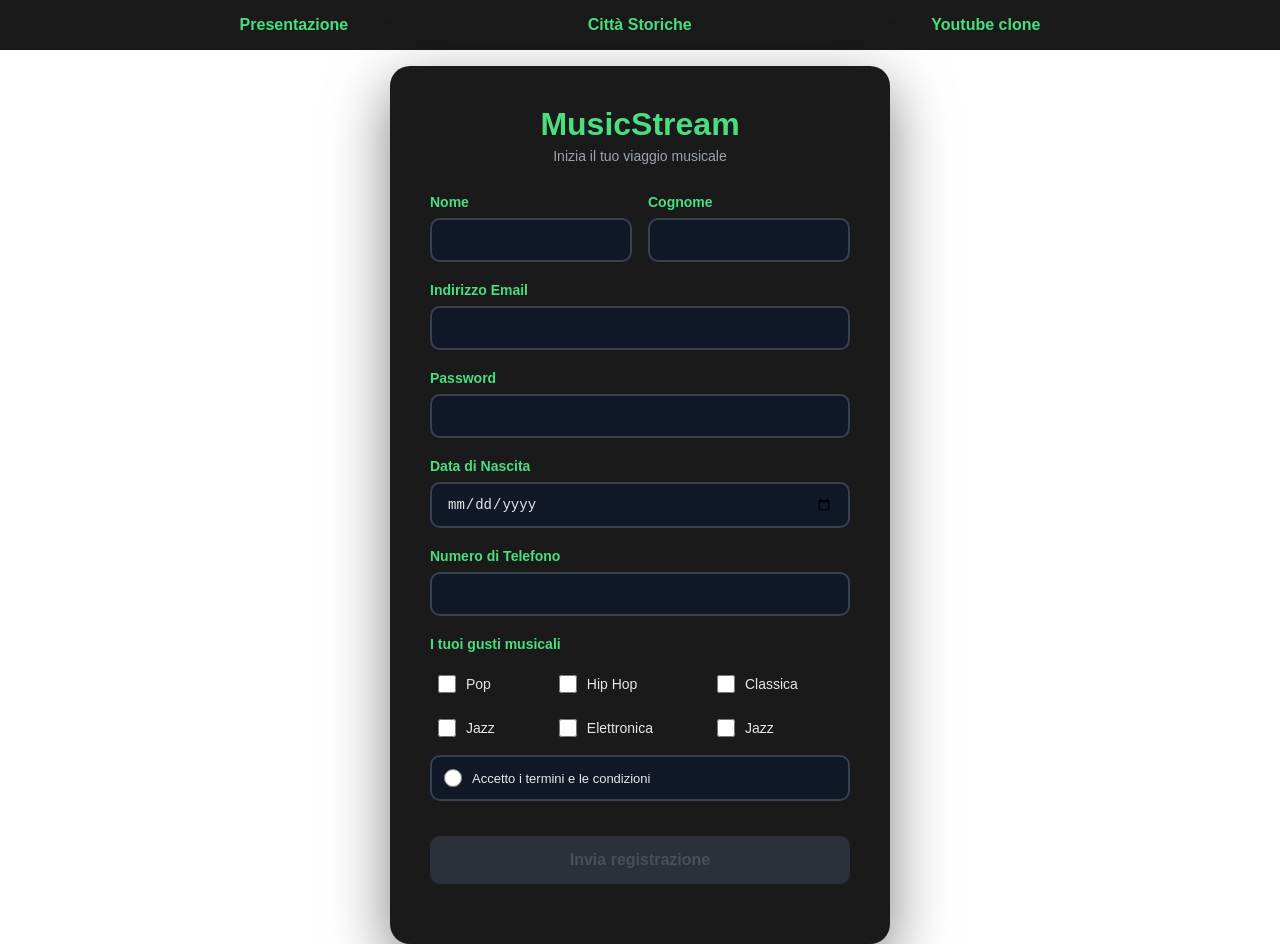
<file: 2-music-stream/index.html>
<!DOCTYPE html>
<html lang="it">
  <head>
    <meta charset="UTF-8" />
    <meta name="viewport" content="width=device-width, initial-scale=1.0" />
    <title>Registrazione - MusicStream</title>
    <link rel="stylesheet" href="styles.css" />
    <base href="/precorso-epicode/">

  </head>
  <body>
    <div class="other-exercises">
            <div>
        <a href="index.html"
          >Presentazione</a
        >
      </div>

      <div><a href="3-CSS/index.html">Città Storiche</a></div>
      <div><a href="4-youtube-copy/index.html">Youtube clone</a></div>
    </div>
    <section>
    <div class="container">
      <div class="logo">
        <h1>MusicStream</h1>
        
        <p>Inizia il tuo viaggio musicale</p>
      </div>

      <form id="registrationForm">
        <div class="name-container">
          <div class="form-group">
            <label for="nome">Nome</label>
            <input type="text" id="nome" name="nome" required />
          </div>

          <div class="form-group">
            <label for="cognome">Cognome</label>
            <input type="text" id="cognome" name="cognome" required />
          </div>
        </div>

        <div class="form-group">
          <label for="email">Indirizzo Email</label>
          <input type="email" id="email" name="email" required />
        </div>

        <div class="form-group">
          <label for="password">Password</label>
          <input type="password" id="password" name="password" required />
        </div>

        <div class="form-group">
          <label for="dataNascita">Data di Nascita</label>
          <input type="date" id="dataNascita" name="dataNascita" required />
        </div>

        <div class="form-group">
          <label for="telefono">Numero di Telefono</label>
          <input type="number" id="telefono" name="telefono" required />
        </div>

        <div class="checkbox-group">
          <label>I tuoi gusti musicali</label>
          <div class="checkbox-container">
            <div>
              <div class="checkbox-item">
                <input type="checkbox" id="pop" name="genere" value="pop" />
                <label for="pop">Pop</label>
              </div>
               <div class="checkbox-item">
                <input type="checkbox" id="jazz" name="genere" value="jazz" />
                <label for="jazz">Jazz</label>
              </div>
            </div>
            <div>
              

              <div class="checkbox-item">
                <input
                  type="checkbox"
                  id="hiphop"
                  name="genere"
                  value="hiphop"
                />
                <label for="hiphop">Hip Hop</label>
              </div>
              <div class="checkbox-item">
                <input
                  type="checkbox"
                  id="elettronica"
                  name="genere"
                  value="elettronica"
                />
                <label for="elettronica">Elettronica</label>
              </div>
            </div>
            <div class="checkbox-container">
            <div>
              
              <div class="checkbox-item">
                <input
                  type="checkbox"
                  id="classica"
                  name="genere"
                  value="classica"
                />
                <label for="classica">Classica</label>
              </div>
              <div class="checkbox-item">
                <input type="checkbox" id="jazz" name="genere" value="jazz" />
                <label for="jazz">Jazz</label>
              </div>
            </div>
          </div>
        </div>

        <div class="radio-group">
          <div class="radio-item">
            <input
              type="radio"
              id="accetta"
              name="termini"
              value="accetta"
              required
            />
            <label for="accetta">Accetto i termini e le condizioni</label>
          </div>
        </div>

        <button type="submit">Invia registrazione</button>
      </form>
    </div>

    <div class="modal" id="successModal">
      <div class="modal-content">
        <div class="checkmark">✓</div>
        <h2>Registrazione inviata!</h2>
        <p>Benvenuto in MusicStream</p>
      </div>
    </div>
</section>
    <script>
      const form = document.getElementById("registrationForm");
      const submitBtn = form.querySelector('button[type="submit"]');

      // Disable button initially
      submitBtn.disabled = true;

      // Function to check if all required fields are filled
      function checkFormValidity() {
        const nome = document.getElementById("nome").value.trim();
        const cognome = document.getElementById("cognome").value.trim();
        const email = document.getElementById("email").value.trim();
        const password = document.getElementById("password").value.trim();
        const dataNascita = document.getElementById("dataNascita").value;
        const telefono = document.getElementById("telefono").value.trim();
        const terminiAccettati = document.getElementById("accetta").checked;

        // Check if all required fields are filled
        const allFieldsFilled =
          nome &&
          cognome &&
          email &&
          password &&
          dataNascita &&
          telefono &&
          terminiAccettati;

        submitBtn.disabled = !allFieldsFilled;
      }

      // Add event listeners to all form inputs
      const inputs = form.querySelectorAll("input[required]");
      inputs.forEach((input) => {
        input.addEventListener("input", checkFormValidity);
        input.addEventListener("change", checkFormValidity);
      });

      // Handle form submission
      form.addEventListener("submit", function (e) {
        e.preventDefault();

        const modal = document.getElementById("successModal");
        modal.style.display = "flex";

        setTimeout(function () {
          modal.style.display = "none";
        }, 3000);
      });
    </script>
  </body>
</html>
</file>
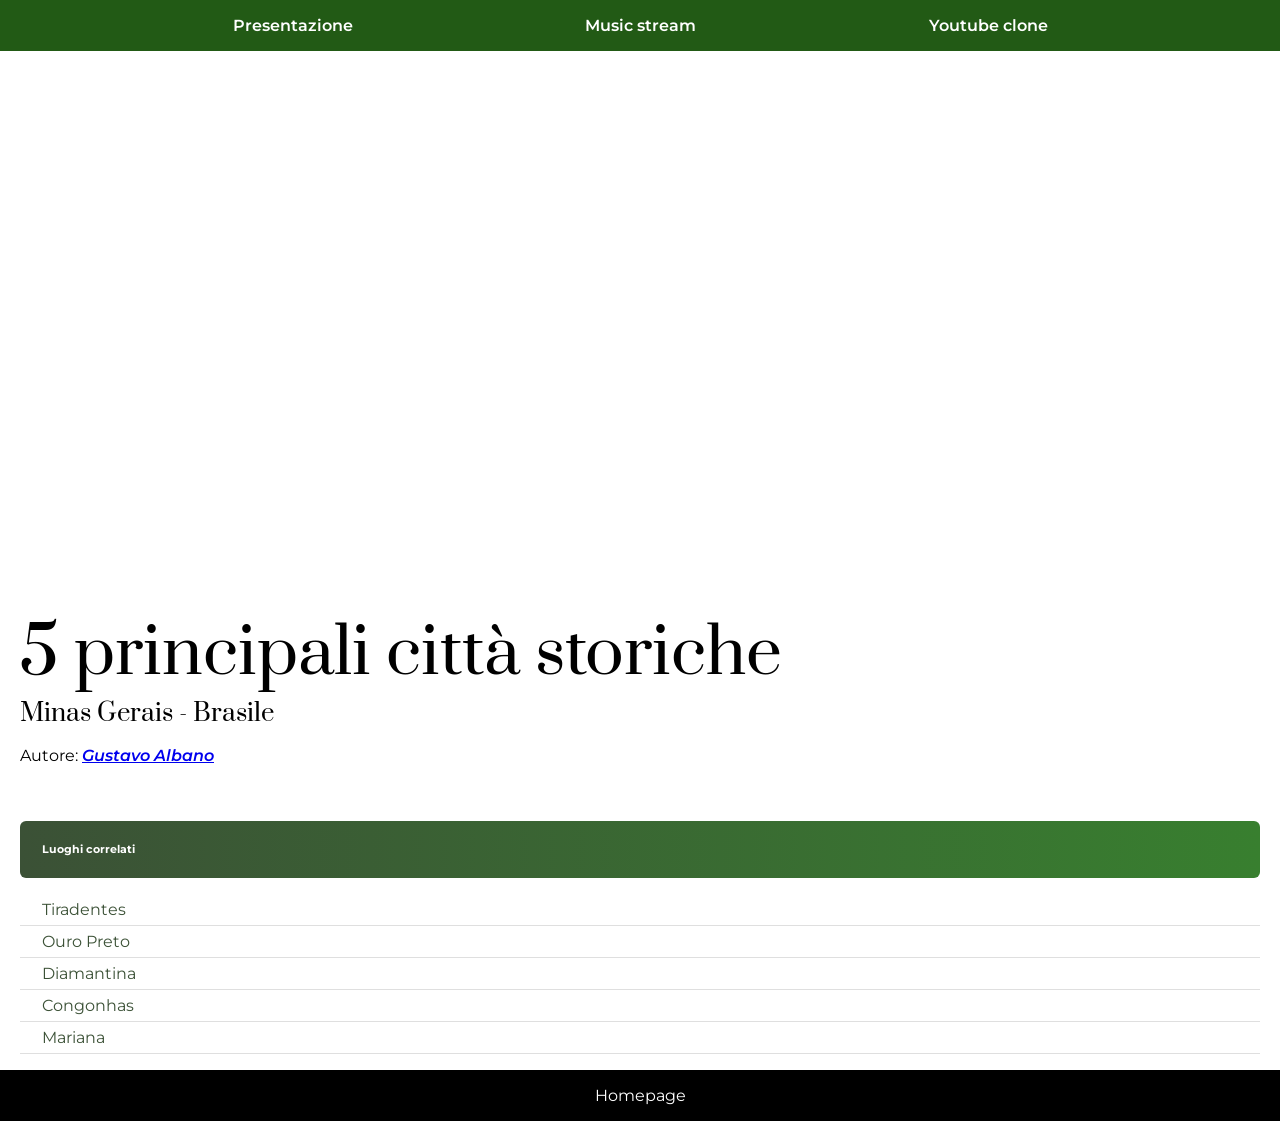
<file: 3-CSS/index.html>
<!DOCTYPE html>
<html lang="en">
  <head>
    <meta charset="utf-8" />
    <meta name="viewport" content="width=device-width, initial-scale=1" />
    <!-- font imports -->
    <link rel="preconnect" href="https://fonts.googleapis.com" />
    <link rel="preconnect" href="https://fonts.gstatic.com" crossorigin />
    <link
      href="https://fonts.googleapis.com/css2?family=Montserrat:ital,wght@0,600;1,600&family=Prata&display=swap"
      rel="stylesheet"
    />
    <link rel="stylesheet" href="styles.css" />
    <base href="/precorso-epicode/" />
    <title>CSS basics challenge</title>
  </head>
  <body>
    <div class="other-exercises">
      <div>
        <a href="index.html">Presentazione </a>
      </div>
      <div>
        <a href="2-music-stream/index.html">Music stream</a>
      </div>
      <div>
        <a href="4-youtube-copy/index.html">Youtube clone</a>
      </div>
    </div>
    <div class="main-section">
      <div class="image-container"></div>
      <h1>5 principali città storiche</h1>
      <h3>Minas Gerais - Brasile</h3>
      <p>
        Autore:
        <a
          class="photographer"
          href="https://www.flickr.com/people/gustavoalbano/"
          target="_blank"
          >Gustavo Albano</a
        >
      </p>
      <h6>Luoghi correlati</h6>
      <ul>
        <a class="related-places" href="./tiradentes.html"
          ><li>Tiradentes</li></a
        >
        <a class="related-places" href="./ouro-preto.html"
          ><li>Ouro Preto</li></a
        >
        <a class="related-places" href="./diamantina.html"
          ><li>Diamantina</li></a
        >
        <a class="related-places" href="./congonhas.html"><li>Congonhas</li></a>
        <a class="related-places" href="./mariana.html"><li>Mariana</li></a>
      </ul>
    </div>
    <footer>
      <a href="./index.html">Homepage</a>
    </footer>
  </body>
</html>
</file>
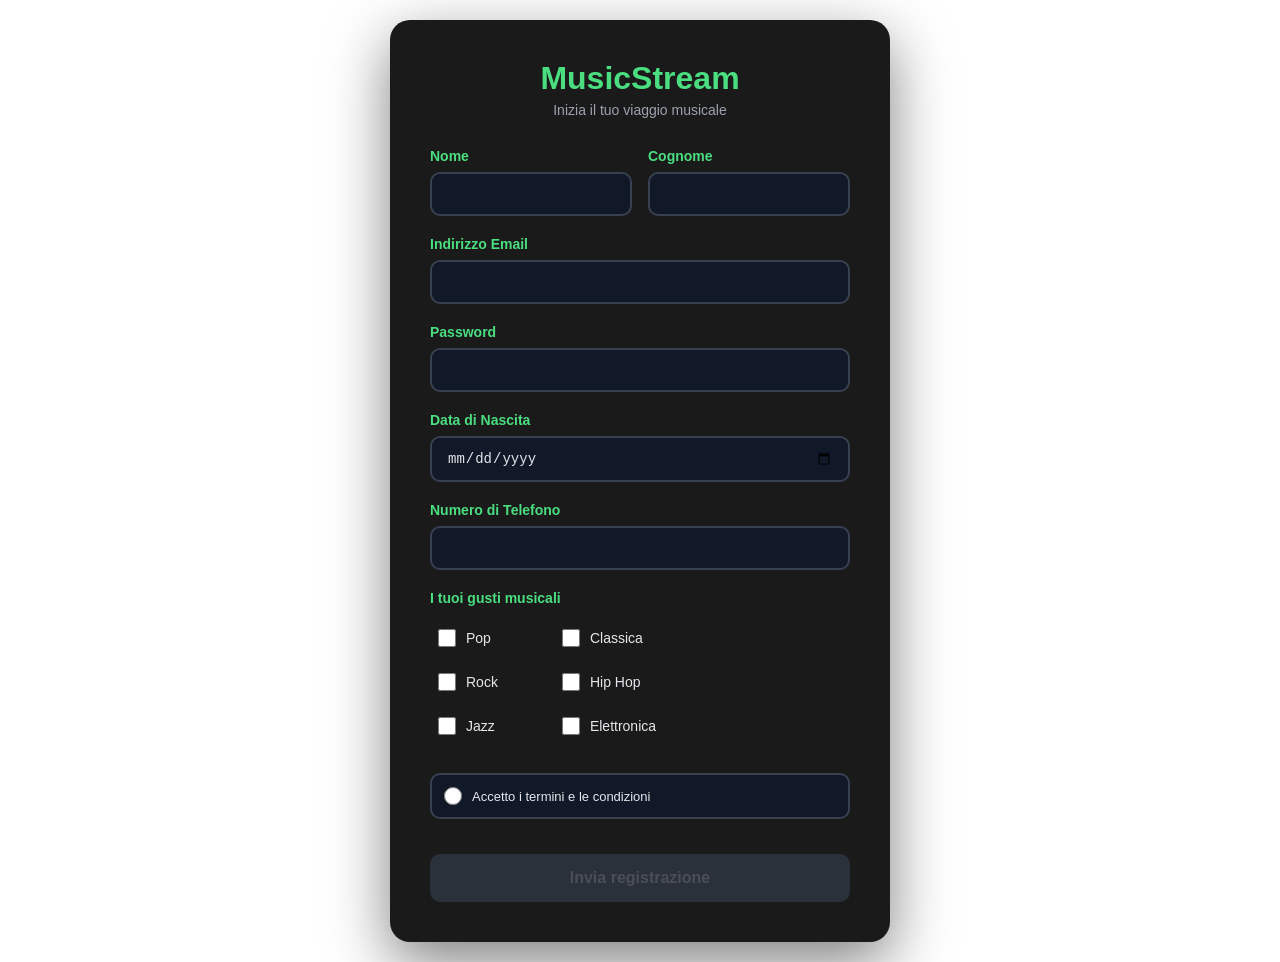
<file: EX2/index.html>
<!DOCTYPE html>
<html lang="it">
  <head>
    <meta charset="UTF-8" />
    <meta name="viewport" content="width=device-width, initial-scale=1.0" />
    <title>Registrazione - MusicStream</title>
    <style>
      * {
        margin: 0;
        padding: 0;
        box-sizing: border-box;
      }

      body {
        font-family: "Segoe UI", Tahoma, Geneva, Verdana, sans-serif;
        background: #fff;
        min-height: 100vh;
        display: flex;
        justify-content: center;
        align-items: center;
        padding: 20px;
      }

      .container {
        background: #1a1a1a;
        border-radius: 20px;
        box-shadow: 0 20px 60px rgba(0, 0, 0, 0.5);
        padding: 40px;
        max-width: 500px;
        width: 100%;
        backdrop-filter: blur(10px);
      }

      .logo {
        text-align: center;
        margin-bottom: 30px;
      }

      .logo h1 {
        color: #4ade80;
        font-size: 32px;
        margin-bottom: 5px;
      }

      .logo p {
        color: #9ca3af;
        font-size: 14px;
      }

      .form-group {
        margin-bottom: 20px;
      }

      label {
        display: block;
        color: #4ade80;
        font-weight: 600;
        margin-bottom: 8px;
        font-size: 14px;
      }

      .name-container {
        display: flex;
        gap: 1em;
      }
      input[type="text"],
      input[type="email"],
      input[type="password"],
      input[type="date"],
      input[type="number"] {
        width: 100%;
        padding: 12px 15px;
        border: 2px solid #374151;
        border-radius: 10px;
        font-size: 14px;
        transition: all 0.3s ease;
        background: #111827;
        color: #e5e7eb;
      }

      input[type="text"]:focus,
      input[type="email"]:focus,
      input[type="password"]:focus,
      input[type="date"]:focus,
      input[type="number"]:focus {
        border-color: #4ade80;
        outline: none;
        box-shadow: 0 0 0 3px rgba(74, 222, 128, 0.1);
      }

      .checkbox-group {
        margin-bottom: 20px;
      }
      .checkbox-container {
        display: flex;
        gap: 3em;
      }

      .checkbox-group label {
        font-weight: 600;
        margin-bottom: 15px;
      }

      .checkbox-item {
        display: flex;
        align-items: center;
        margin-bottom: 10px;
        padding: 8px;
        border-radius: 8px;
      }

      .checkbox-item:hover {
        background: #374151;
      }

      .checkbox-item input[type="checkbox"] {
        width: 18px;
        height: 18px;
        margin-right: 10px;
        cursor: pointer;
        accent-color: #4ade80;
      }

      .checkbox-item label {
        margin: 0;
        font-weight: 400;
        cursor: pointer;
        flex: 1;
        color: #e5e7eb;
      }

      .radio-group {
        margin-bottom: 25px;
      }

      .radio-item {
        display: flex;
        align-items: center;
        padding: 12px;
        border: 2px solid #374151;
        border-radius: 10px;
        margin-bottom: 10px;
        transition: all 0.3s ease;
        cursor: pointer;
        background: #111827;
      } /* a */

      .radio-item:hover {
        border-color: #4ade80;
        background: #1f2937;
      }

      .radio-item input[type="radio"] {
        width: 18px;
        height: 18px;
        margin-right: 10px;
        cursor: pointer;
        accent-color: #4ade80;
      }

      .radio-item label {
        margin: 0;
        font-weight: 400;
        cursor: pointer;
        font-size: 13px;
        flex: 1;
        color: #e5e7eb;
      }

      button[type="submit"] {
        width: 100%;
        padding: 15px;
        background: #4ade80;
        color: #1a1a1a;
        border: none;
        border-radius: 10px;
        font-size: 16px;
        font-weight: 600;
        cursor: pointer;
        transition: transform 0.2s, box-shadow 0.2s, background 0.3s,
          opacity 0.3s;
        margin-top: 10px;
      }

      button[type="submit"]:disabled {
        background: #374151;
        color: #6b7280;
        cursor: not-allowed;
        opacity: 0.6;
      }

      button[type="submit"]:not(:disabled):hover {
        transform: translateY(-2px);
        box-shadow: 0 10px 25px rgba(74, 222, 128, 0.4);
      }

      button[type="submit"]:not(:disabled):active {
        transform: translateY(0);
      }

      .modal {
        display: none;
        position: fixed;
        top: 0;
        left: 0;
        width: 100%;
        height: 100%;
        background: rgba(0, 0, 0, 0.5);
        justify-content: center;
        align-items: center;
        z-index: 1000;
      }

      .modal-content {
        background: white;
        padding: 40px;
        border-radius: 20px;
        text-align: center;
        box-shadow: 0 20px 60px rgba(0, 0, 0, 0.3);
        animation: slideIn 0.3s ease;
      }

      @keyframes slideIn {
        from {
          transform: translateY(-50px);
          opacity: 0;
        }
        to {
          transform: translateY(0);
          opacity: 1;
        }
      }

      .modal-content h2 {
        color: #4ade80;
        font-size: 24px;
        margin-bottom: 10px;
      }

      .modal-content p {
        color: #666;
        font-size: 16px;
      }

      .checkmark {
        width: 60px;
        height: 60px;
        border-radius: 50%;
        background: #4ade80;
        display: flex;
        justify-content: center;
        align-items: center;
        margin: 0 auto 20px;
        font-size: 30px;
        color: white;
      }
    </style>
  </head>
  <body>
    <div class="container">
      <div class="logo">
        <h1>MusicStream</h1>
        <p>Inizia il tuo viaggio musicale</p>
      </div>

      <form id="registrationForm">
        <div class="name-container">
          <div class="form-group">
            <label for="nome">Nome</label>
            <input type="text" id="nome" name="nome" required />
          </div>

          <div class="form-group">
            <label for="cognome">Cognome</label>
            <input type="text" id="cognome" name="cognome" required />
          </div>
        </div>

        <div class="form-group">
          <label for="email">Indirizzo Email</label>
          <input type="email" id="email" name="email" required />
        </div>

        <div class="form-group">
          <label for="password">Password</label>
          <input type="password" id="password" name="password" required />
        </div>

        <div class="form-group">
          <label for="dataNascita">Data di Nascita</label>
          <input type="date" id="dataNascita" name="dataNascita" required />
        </div>

        <div class="form-group">
          <label for="telefono">Numero di Telefono</label>
          <input type="number" id="telefono" name="telefono" required />
        </div>

        <div class="checkbox-group">
          <label>I tuoi gusti musicali</label>
          <div class="checkbox-container">
            <div>
              <div class="checkbox-item">
                <input type="checkbox" id="pop" name="genere" value="pop" />
                <label for="pop">Pop</label>
              </div>
              <div class="checkbox-item">
                <input type="checkbox" id="rock" name="genere" value="rock" />
                <label for="rock">Rock</label>
              </div>
              <div class="checkbox-item">
                <input type="checkbox" id="jazz" name="genere" value="jazz" />
                <label for="jazz">Jazz</label>
              </div>
            </div>
            <div>
              <div class="checkbox-item">
                <input
                  type="checkbox"
                  id="classica"
                  name="genere"
                  value="classica"
                />
                <label for="classica">Classica</label>
              </div>

              <div class="checkbox-item">
                <input
                  type="checkbox"
                  id="hiphop"
                  name="genere"
                  value="hiphop"
                />
                <label for="hiphop">Hip Hop</label>
              </div>
              <div class="checkbox-item">
                <input
                  type="checkbox"
                  id="elettronica"
                  name="genere"
                  value="elettronica"
                />
                <label for="elettronica">Elettronica</label>
              </div>
            </div>
          </div>
        </div>

        <div class="radio-group">
          <div class="radio-item">
            <input
              type="radio"
              id="accetta"
              name="termini"
              value="accetta"
              required
            />
            <label for="accetta">Accetto i termini e le condizioni</label>
          </div>
        </div>

        <button type="submit">Invia registrazione</button>
      </form>
    </div>

    <div class="modal" id="successModal">
      <div class="modal-content">
        <div class="checkmark">✓</div>
        <h2>Registrazione inviata!</h2>
        <p>Benvenuto in MusicStream</p>
      </div>
    </div>

    <script>
      const form = document.getElementById("registrationForm");
      const submitBtn = form.querySelector('button[type="submit"]');

      // Disable button initially
      submitBtn.disabled = true;

      // Function to check if all required fields are filled
      function checkFormValidity() {
        const nome = document.getElementById("nome").value.trim();
        const cognome = document.getElementById("cognome").value.trim();
        const email = document.getElementById("email").value.trim();
        const password = document.getElementById("password").value.trim();
        const dataNascita = document.getElementById("dataNascita").value;
        const telefono = document.getElementById("telefono").value.trim();
        const terminiAccettati = document.getElementById("accetta").checked;

        // Check if all required fields are filled
        const allFieldsFilled =
          nome &&
          cognome &&
          email &&
          password &&
          dataNascita &&
          telefono &&
          terminiAccettati;

        submitBtn.disabled = !allFieldsFilled;
      }

      // Add event listeners to all form inputs
      const inputs = form.querySelectorAll("input[required]");
      inputs.forEach((input) => {
        input.addEventListener("input", checkFormValidity);
        input.addEventListener("change", checkFormValidity);
      });

      // Handle form submission
      form.addEventListener("submit", function (e) {
        e.preventDefault();

        const modal = document.getElementById("successModal");
        modal.style.display = "flex";

        setTimeout(function () {
          modal.style.display = "none";
        }, 3000);
      });
    </script>
  </body>
</html>
</file>
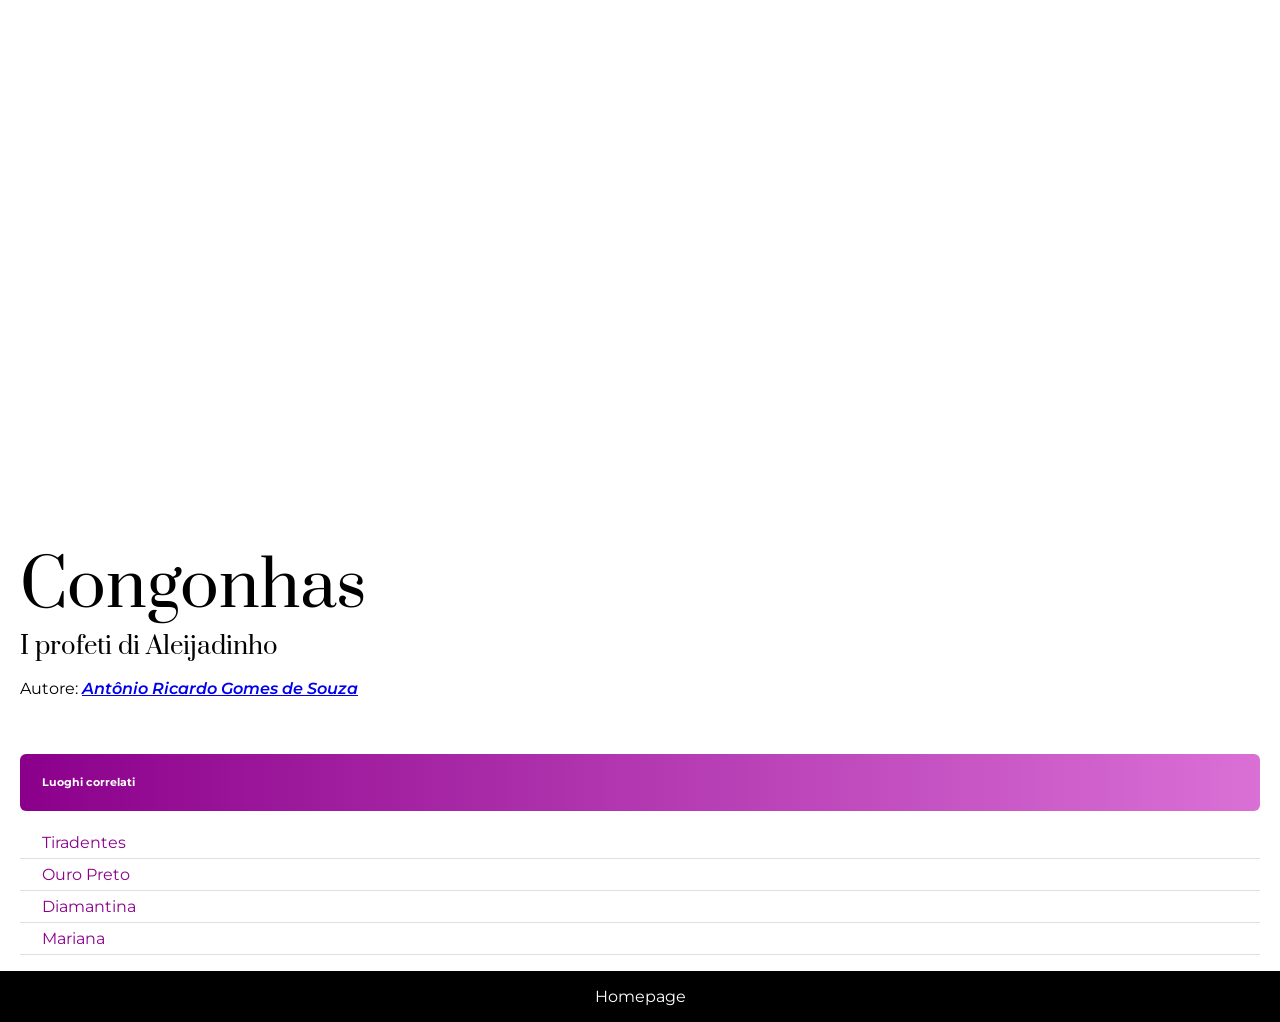
<file: 3-CSS/congonhas.html>
<!DOCTYPE html>
<html lang="en">
  <head>
    <meta charset="utf-8" />
    <meta name="viewport" content="width=device-width, initial-scale=1" />
    <link rel="preconnect" href="https://fonts.googleapis.com" />
    <link rel="preconnect" href="https://fonts.gstatic.com" crossorigin />
    <link
      href="https://fonts.googleapis.com/css2?family=Montserrat:ital,wght@0,600;1,600&family=Prata&display=swap"
      rel="stylesheet"
    />
    <title>Congonhas - CSS basics challenge</title>
    <style>
      body {
        margin: 0 auto;
        font-optical-sizing: auto;
        font-family: "Montserrat", sans-serif;
        font-weight: 400;
      }
      .main-section {
        padding-inline: 20px;
      }
      .image-container {
        height: 500px;
        background-image: url("https://upload.wikimedia.org/wikipedia/commons/thumb/3/3b/Igreja_Matriz_de_Nossa_Senhora_da_Concei%C3%A7%C3%A3o_2.jpg/1920px-Igreja_Matriz_de_Nossa_Senhora_da_Concei%C3%A7%C3%A3o_2.jpg");
        background-repeat: no-repeat;
        background-position: center;
        background-size: cover;
      }
      h1 {
        font-family: "Prata", serif;
        font-weight: 400;
        font-size: 64px;
      }
      h3 {
        font-family: "Prata", serif;
        font-weight: 400;
        font-size: 24px;
        margin-top: 0;
      }
      h1,
      h3 {
        margin-bottom: 0;
      }
      .photographer {
        font-weight: 600;
        font-style: italic;
      }
      h6 {
        padding: 22px;
        margin-bottom: 0;
        margin-top: 56px;
        color: white;
        background: linear-gradient(to right, #8b008b, #da70d6);
        border-radius: 6px;
      }
      ul {
        list-style: none;
        padding-left: 0;
      }
      li {
        padding-block: 6px;
        padding-left: 22px;
        border-bottom: 1px solid #dfdfdf;
      }
      .related-places {
        text-decoration: none;
        color: #8b008b;
      }
      .related-places:visited {
        color: #8b008b;
      }
      footer {
        background-color: black;
        color: white;
        padding: 16px;
        text-align: center;
      }
      footer a {
        color: white;
        text-decoration: none;
      }
      footer a:hover {
        text-decoration: underline;
      }
    </style>
  </head>
  <body>
    <div class="main-section">
      <div class="image-container"></div>
      <h1>Congonhas</h1>
      <h3>I profeti di Aleijadinho</h3>
      <p>
        Autore:
        <a
          class="photographer"
          href="https://commons.wikimedia.org/w/index.php?title=User:Ant%C3%B4nio_Ricardo_Gomes_de_Souza&action=edit&redlink=1"
          target="_blank"
          >Antônio Ricardo Gomes de Souza</a
        >
      </p>
      <h6>Luoghi correlati</h6>
      <ul>
        <a class="related-places" href="./tiradentes.html"
          ><li>Tiradentes</li></a
        >
        <a class="related-places" href="./ouro-preto.html"
          ><li>Ouro Preto</li></a
        >
        <a class="related-places" href="./diamantina.html"
          ><li>Diamantina</li></a
        >
        <a class="related-places" href="./mariana.html"><li>Mariana</li></a>
      </ul>
    </div>
    <footer>
      <a href="./index.html">Homepage</a>
    </footer>
  </body>
</html>
</file>
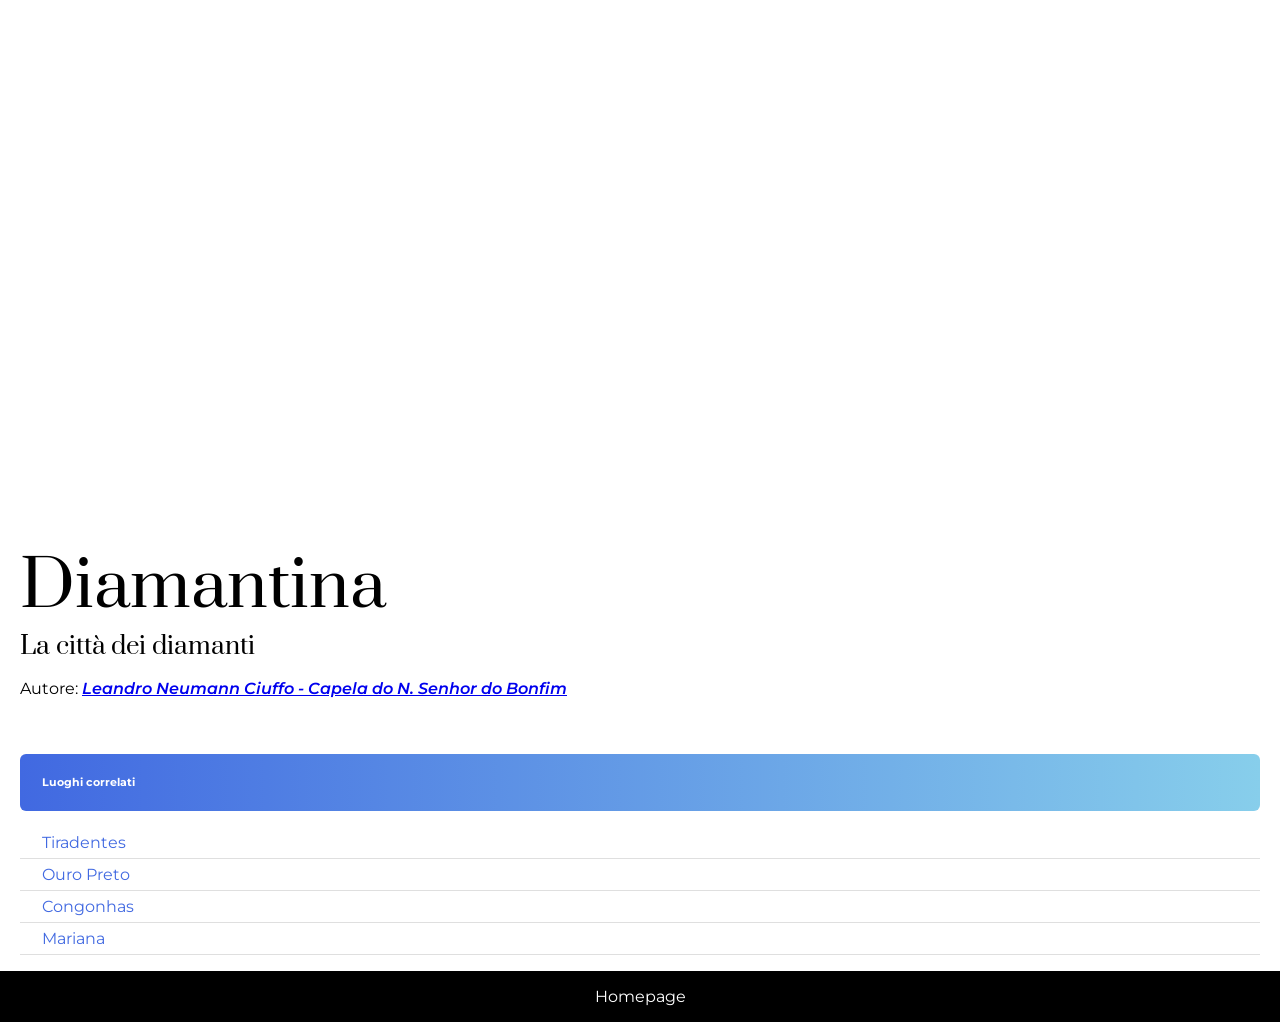
<file: 3-CSS/diamantina.html>
<!DOCTYPE html>
<html lang="en">
  <head>
    <meta charset="utf-8" />
    <meta name="viewport" content="width=device-width, initial-scale=1" />
    <link rel="preconnect" href="https://fonts.googleapis.com" />
    <link rel="preconnect" href="https://fonts.gstatic.com" crossorigin />
    <link
      href="https://fonts.googleapis.com/css2?family=Montserrat:ital,wght@0,600;1,600&family=Prata&display=swap"
      rel="stylesheet"
    />
    <title>Diamantina - CSS basics challenge</title>
    <style>
      body {
        margin: 0 auto;
        font-optical-sizing: auto;
        font-family: "Montserrat", sans-serif;
        font-weight: 400;
      }
      .main-section {
        padding-inline: 20px;
      }
      .image-container {
        height: 500px;
        background-image: url("https://upload.wikimedia.org/wikipedia/commons/thumb/2/24/Capela_do_N._Senhor_do_Bonfim_%285132571897%29.jpg/1920px-Capela_do_N._Senhor_do_Bonfim_%285132571897%29.jpg");
        background-repeat: no-repeat;
        background-position: center;
        background-size: cover;
      }
      h1 {
        font-family: "Prata", serif;
        font-weight: 400;
        font-size: 64px;
      }
      h3 {
        font-family: "Prata", serif;
        font-weight: 400;
        font-size: 24px;
        margin-top: 0;
      }
      h1,
      h3 {
        margin-bottom: 0;
      }
      .photographer {
        font-weight: 600;
        font-style: italic;
      }
      h6 {
        padding: 22px;
        margin-bottom: 0;
        margin-top: 56px;
        color: white;
        background: linear-gradient(to right, #4169e1, #87ceeb);
        border-radius: 6px;
      }
      ul {
        list-style: none;
        padding-left: 0;
      }
      li {
        padding-block: 6px;
        padding-left: 22px;
        border-bottom: 1px solid #dfdfdf;
      }
      .related-places {
        text-decoration: none;
        color: #4169e1;
      }
      .related-places:visited {
        color: #4169e1;
      }
      footer {
        background-color: black;
        color: white;
        padding: 16px;
        text-align: center;
      }
      footer a {
        color: white;
        text-decoration: none;
      }
      footer a:hover {
        text-decoration: underline;
      }
    </style>
  </head>
  <body>
    <div class="main-section">
      <div class="image-container"></div>
      <h1>Diamantina</h1>
      <h3>La città dei diamanti</h3>
      <p>
        Autore:
        <a
          class="photographer"
          href="https://www.flickr.com/photos/leandrociuffo/5132571897/"
          target="_blank"
          >Leandro Neumann Ciuffo - Capela do N. Senhor do Bonfim</a
        >
      </p>
      <h6>Luoghi correlati</h6>
      <ul>
        <a class="related-places" href="./tiradentes.html"
          ><li>Tiradentes</li></a
        >
        <a class="related-places" href="./ouro-preto.html"
          ><li>Ouro Preto</li></a
        >
        <a class="related-places" href="./congonhas.html"><li>Congonhas</li></a>
        <a class="related-places" href="./mariana.html"><li>Mariana</li></a>
      </ul>
    </div>
    <footer>
      <a href="./index.html">Homepage</a>
    </footer>
  </body>
</html>
</file>
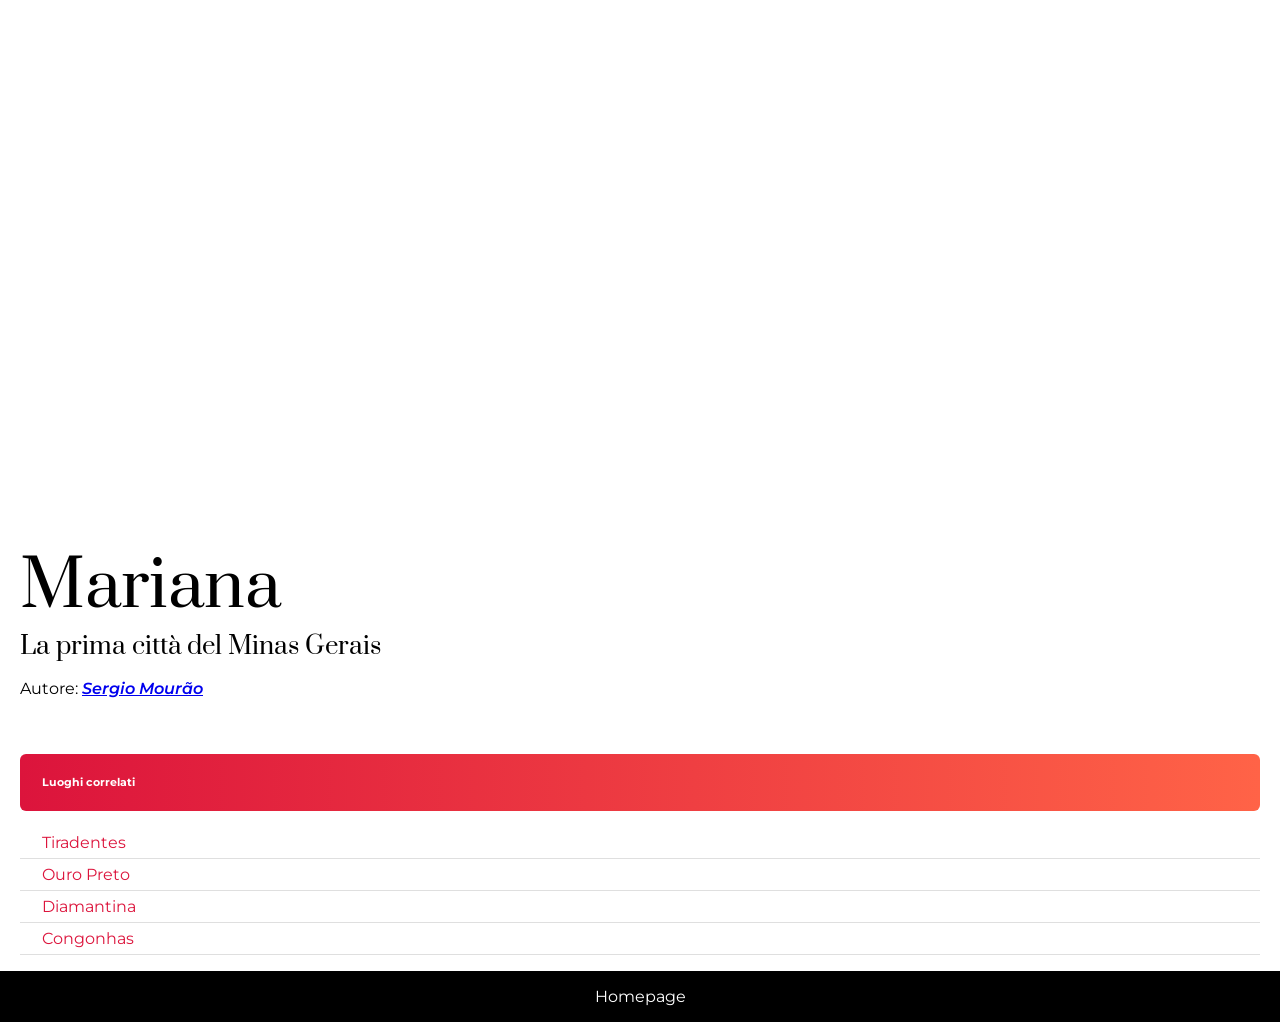
<file: 3-CSS/mariana.html>
<!DOCTYPE html>
<html lang="en">
  <head>
    <meta charset="utf-8" />
    <meta name="viewport" content="width=device-width, initial-scale=1" />
    <link rel="preconnect" href="https://fonts.googleapis.com" />
    <link rel="preconnect" href="https://fonts.gstatic.com" crossorigin />
    <link
      href="https://fonts.googleapis.com/css2?family=Montserrat:ital,wght@0,600;1,600&family=Prata&display=swap"
      rel="stylesheet"
    />
    <title>Mariana - CSS basics challenge</title>
    <style>
      body {
        margin: 0 auto;
        font-optical-sizing: auto;
        font-family: "Montserrat", sans-serif;
        font-weight: 400;
      }
      .main-section {
        padding-inline: 20px;
      }
      .image-container {
        height: 500px;
        background-image: url("https://upload.wikimedia.org/wikipedia/commons/8/8e/Pra%C3%A7a_Minas_Gerais.jpg");
        background-repeat: no-repeat;
        background-position: center;
        background-size: cover;
      }
      h1 {
        font-family: "Prata", serif;
        font-weight: 400;
        font-size: 64px;
      }
      h3 {
        font-family: "Prata", serif;
        font-weight: 400;
        font-size: 24px;
        margin-top: 0;
      }
      h1,
      h3 {
        margin-bottom: 0;
      }
      .photographer {
        font-weight: 600;
        font-style: italic;
      }
      h6 {
        padding: 22px;
        margin-bottom: 0;
        margin-top: 56px;
        color: white;
        background: linear-gradient(to right, #dc143c, #ff6347);
        border-radius: 6px;
      }
      ul {
        list-style: none;
        padding-left: 0;
      }
      li {
        padding-block: 6px;
        padding-left: 22px;
        border-bottom: 1px solid #dfdfdf;
      }
      .related-places {
        text-decoration: none;
        color: #dc143c;
      }
      .related-places:visited {
        color: #dc143c;
      }
      footer {
        background-color: black;
        color: white;
        padding: 16px;
        text-align: center;
      }
      footer a {
        color: white;
        text-decoration: none;
      }
      footer a:hover {
        text-decoration: underline;
      }
    </style>
  </head>
  <body>
    <div class="main-section">
      <div class="image-container"></div>
      <h1>Mariana</h1>
      <h3>La prima città del Minas Gerais</h3>
      <p>
        Autore:
        <a
          class="photographer"
          href="https://commons.wikimedia.org/w/index.php?title=User:S%C3%A9rgio_Mour%C3%A3o&action=edit&redlink=1"
          target="_blank"
          >Sergio Mourão</a
        >
      </p>
      <h6>Luoghi correlati</h6>
      <ul>
        <a class="related-places" href="./tiradentes.html"
          ><li>Tiradentes</li></a
        >
        <a class="related-places" href="./ouro-preto.html"
          ><li>Ouro Preto</li></a
        >
        <a class="related-places" href="./diamantina.html"
          ><li>Diamantina</li></a
        >
        <a class="related-places" href="./congonhas.html"><li>Congonhas</li></a>
      </ul>
    </div>
    <footer>
      <a href="./index.html">Homepage</a>
    </footer>
  </body>
</html>
</file>
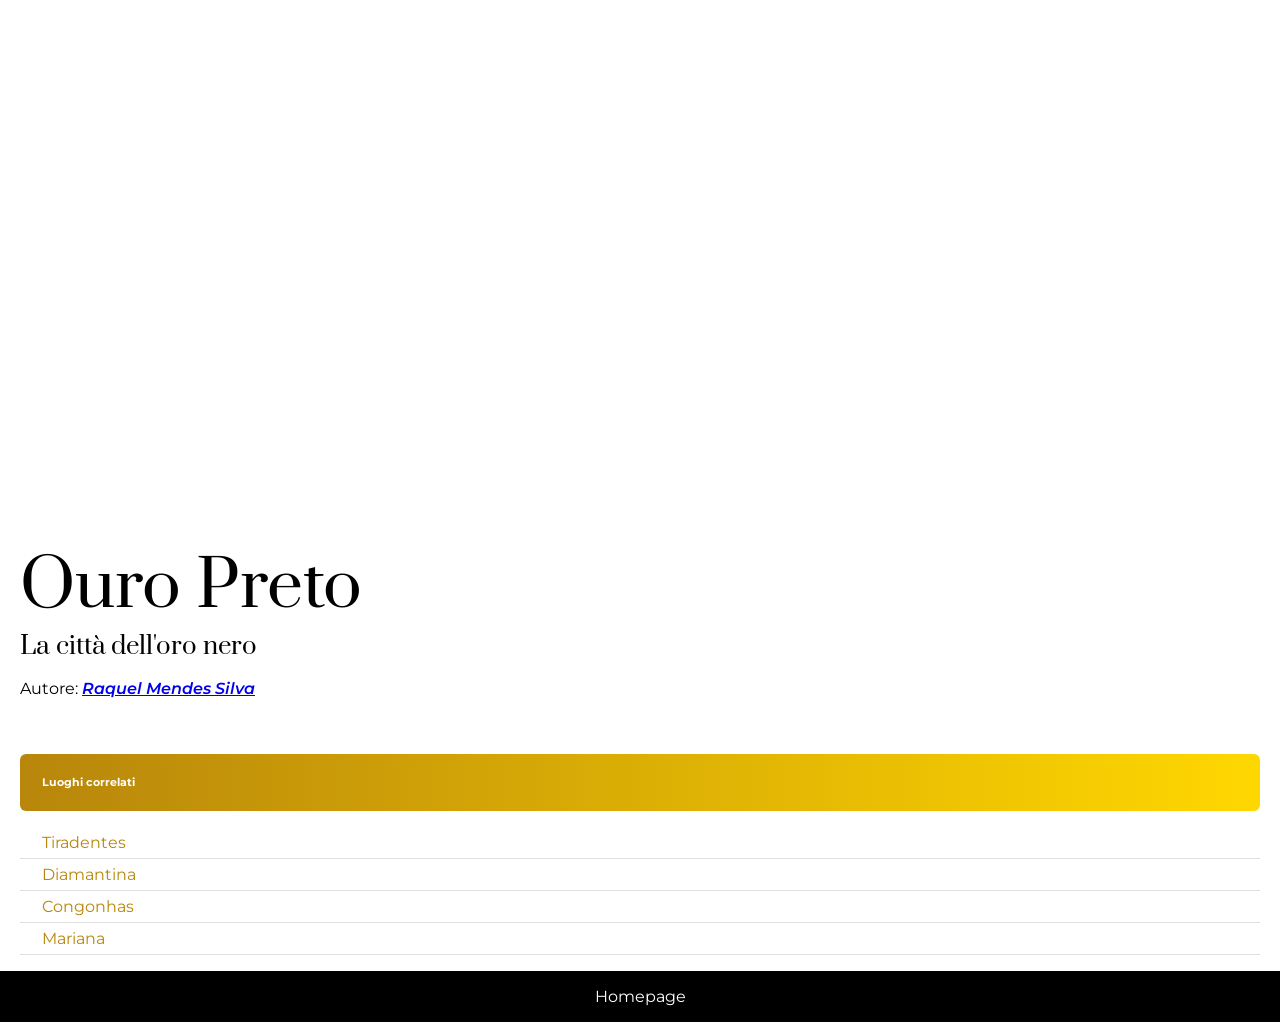
<file: 3-CSS/ouro-preto.html>
<!DOCTYPE html>
<html lang="en">
  <head>
    <meta charset="utf-8" />
    <meta name="viewport" content="width=device-width, initial-scale=1" />
    <link rel="preconnect" href="https://fonts.googleapis.com" />
    <link rel="preconnect" href="https://fonts.gstatic.com" crossorigin />
    <link
      href="https://fonts.googleapis.com/css2?family=Montserrat:ital,wght@0,600;1,600&family=Prata&display=swap"
      rel="stylesheet"
    />
    <title>Ouro Preto - CSS basics challenge</title>
    <style>
      body {
        margin: 0 auto;
        font-optical-sizing: auto;
        font-family: "Montserrat", sans-serif;
        font-weight: 400;
      }
      .main-section {
        padding-inline: 20px;
      }
      .image-container {
        height: 500px;
        background-image: url("https://upload.wikimedia.org/wikipedia/commons/thumb/4/4d/Conjunto_arquitet%C3%B4nico_e_urban%C3%ADstico_de_Ouro_Preto.JPG/1920px-Conjunto_arquitet%C3%B4nico_e_urban%C3%ADstico_de_Ouro_Preto.JPG");
        background-repeat: no-repeat;
        background-position: center;
        background-size: cover;
      }
      h1 {
        font-family: "Prata", serif;
        font-weight: 400;
        font-size: 64px;
      }
      h3 {
        font-family: "Prata", serif;
        font-weight: 400;
        font-size: 24px;
        margin-top: 0;
      }
      h1,
      h3 {
        margin-bottom: 0;
      }
      .photographer {
        font-weight: 600;
        font-style: italic;
      }
      h6 {
        padding: 22px;
        margin-bottom: 0;
        margin-top: 56px;
        color: white;
        background: linear-gradient(to right, #b8860b, #ffd700);
        border-radius: 6px;
      }
      ul {
        list-style: none;
        padding-left: 0;
      }
      li {
        padding-block: 6px;
        padding-left: 22px;
        border-bottom: 1px solid #dfdfdf;
      }
      .related-places {
        text-decoration: none;
        color: #b8860b;
      }
      .related-places:visited {
        color: #b8860b;
      }
      footer {
        background-color: black;
        color: white;
        padding: 16px;
        text-align: center;
      }
      footer a {
        color: white;
        text-decoration: none;
      }
      footer a:hover {
        text-decoration: underline;
      }
    </style>
  </head>
  <body>
    <div class="main-section">
      <div class="image-container"></div>
      <h1>Ouro Preto</h1>
      <h3>La città dell'oro nero</h3>
      <p>
        Autore:
        <a
          class="photographer"
          href="https://commons.wikimedia.org/w/index.php?title=User:Raquel_Mendes_Silva&action=edit&redlink=1"
          target="_blank"
          >Raquel Mendes Silva
        </a>
      </p>
      <h6>Luoghi correlati</h6>
      <ul>
        <a class="related-places" href="./tiradentes.html"
          ><li>Tiradentes</li></a
        >
        <a class="related-places" href="./diamantina.html"
          ><li>Diamantina</li></a
        >
        <a class="related-places" href="./congonhas.html"><li>Congonhas</li></a>
        <a class="related-places" href="./mariana.html"><li>Mariana</li></a>
      </ul>
    </div>
    <footer>
      <a href="./index.html">Homepage</a>
    </footer>
  </body>
</html>
</file>
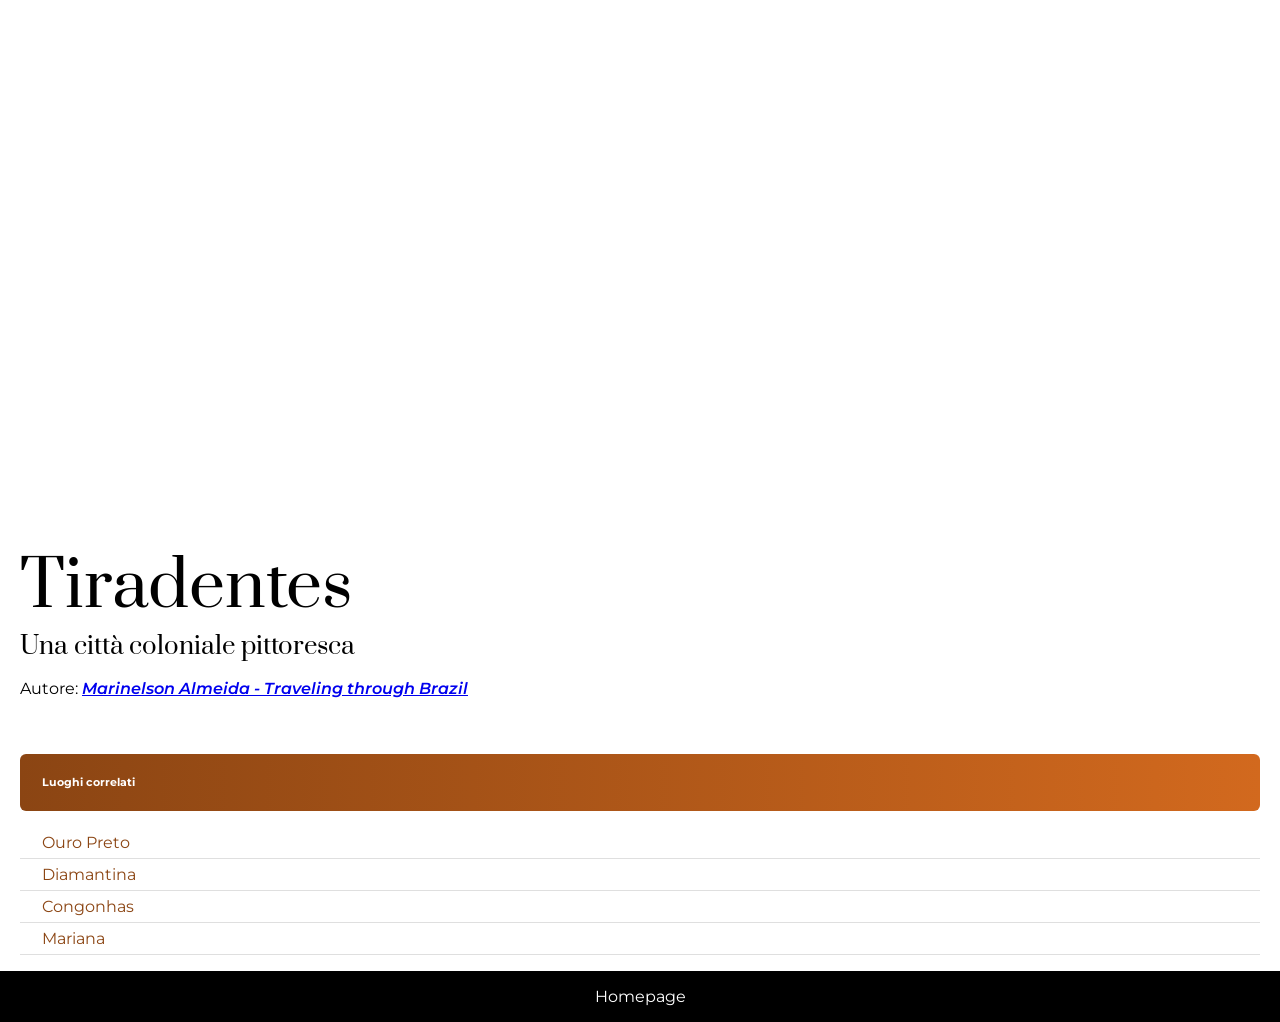
<file: 3-CSS/tiradentes.html>
<!DOCTYPE html>
<html lang="en">
  <head>
    <meta charset="utf-8" />
    <meta name="viewport" content="width=device-width, initial-scale=1" />
    <link rel="preconnect" href="https://fonts.googleapis.com" />
    <link rel="preconnect" href="https://fonts.gstatic.com" crossorigin />
    <link
      href="https://fonts.googleapis.com/css2?family=Montserrat:ital,wght@0,600;1,600&family=Prata&display=swap"
      rel="stylesheet"
    />
    <title>Tiradentes - CSS basics challenge</title>
    <style>
      body {
        margin: 0 auto;
        font-optical-sizing: auto;
        font-family: "Montserrat", sans-serif;
        font-weight: 400;
      }
      .main-section {
        padding-inline: 20px;
      }
      .image-container {
        height: 500px;
        background-image: url("https://upload.wikimedia.org/wikipedia/commons/thumb/f/f4/Tiradentes_-_Minas_Gerais_-_Brasil._%2815463465202%29.jpg/1920px-Tiradentes_-_Minas_Gerais_-_Brasil._%2815463465202%29.jpg");
        background-repeat: no-repeat;
        background-position: center;
        background-size: cover;
      }
      h1 {
        font-family: "Prata", serif;
        font-weight: 400;
        font-size: 64px;
      }
      h3 {
        font-family: "Prata", serif;
        font-weight: 400;
        font-size: 24px;
        margin-top: 0;
      }
      h1,
      h3 {
        margin-bottom: 0;
      }
      .photographer {
        font-weight: 600;
        font-style: italic;
      }
      h6 {
        padding: 22px;
        margin-bottom: 0;
        margin-top: 56px;
        color: white;
        background: linear-gradient(to right, #8b4513, #d2691e);
        border-radius: 6px;
      }
      ul {
        list-style: none;
        padding-left: 0;
      }
      li {
        padding-block: 6px;
        padding-left: 22px;
        border-bottom: 1px solid #dfdfdf;
      }
      .related-places {
        text-decoration: none;
        color: #8b4513;
      }
      .related-places:visited {
        color: #8b4513;
      }
      footer {
        background-color: black;
        color: white;
        padding: 16px;
        text-align: center;
      }
      footer a {
        color: white;
        text-decoration: none;
      }
      footer a:hover {
        text-decoration: underline;
      }
    </style>
  </head>
  <body>
    <div class="main-section">
      <div class="image-container"></div>
      <h1>Tiradentes</h1>
      <h3>Una città coloniale pittoresca</h3>
      <p>
        Autore:
        <a
          class="photographer"
          href="https://www.flickr.com/people/60071636@N08"
          target="_blank"
          >Marinelson Almeida - Traveling through Brazil</a
        >
      </p>
      <h6>Luoghi correlati</h6>
      <ul>
        <a class="related-places" href="./ouro-preto.html"
          ><li>Ouro Preto</li></a
        >
        <a class="related-places" href="./diamantina.html"
          ><li>Diamantina</li></a
        >
        <a class="related-places" href="./congonhas.html"><li>Congonhas</li></a>
        <a class="related-places" href="./mariana.html"><li>Mariana</li></a>
      </ul>
    </div>
    <footer>
      <a href="./index.html">Homepage</a>
    </footer>
  </body>
</html>
</file>
<file: 2-music-stream/styles.css>
* {
  margin: 0;
  padding: 0;
  box-sizing: border-box;
}

body {
  font-family: "Segoe UI", Tahoma, Geneva, Verdana, sans-serif;
  background: #fff;
  min-height: 100vh;
}
section {
  display: flex;
  justify-content: center;
  align-items: center;
}

.container {
  background: #1a1a1a;
  border-radius: 20px;
  box-shadow: 0 20px 60px rgba(0, 0, 0, 0.5);
  padding: 40px;
  max-width: 500px;
  width: 100%;
  backdrop-filter: blur(10px);
}

.logo {
  text-align: center;
  margin-bottom: 30px;
}

.logo h1 {
  color: #4ade80;
  font-size: 32px;
  margin-bottom: 5px;
}

.logo p {
  color: #9ca3af;
  font-size: 14px;
}

.form-group {
  margin-bottom: 20px;
}

label {
  display: block;
  color: #4ade80;
  font-weight: 600;
  margin-bottom: 8px;
  font-size: 14px;
}

.name-container {
  display: flex;
  gap: 1em;
}
input[type="text"],
input[type="email"],
input[type="password"],
input[type="date"],
input[type="number"] {
  width: 100%;
  padding: 12px 15px;
  border: 2px solid #374151;
  border-radius: 10px;
  font-size: 14px;
  transition: all 0.3s ease;
  background: #111827;
  color: #e5e7eb;
}

input[type="text"]:focus,
input[type="email"]:focus,
input[type="password"]:focus,
input[type="date"]:focus,
input[type="number"]:focus {
  border-color: magenta;
  outline: none;
  box-shadow: 0 0 0 3px rgba(74, 222, 128, 0.1);
}

.checkbox-group {
  margin-bottom: 20px;
}
.checkbox-container {
  display: flex;
  gap: 3em;
}

.checkbox-group label {
  font-weight: 600;
  margin-bottom: 15px;
}

.checkbox-item {
  display: flex;
  align-items: center;
  margin-bottom: 10px;
  padding: 8px;
  border-radius: 8px;
}

.checkbox-item:hover {
  background: #374151;
}

.checkbox-item input[type="checkbox"] {
  width: 18px;
  height: 18px;
  margin-right: 10px;
  cursor: pointer;
  accent-color: #4ade80;
}

.checkbox-item label {
  margin: 0;
  font-weight: 400;
  cursor: pointer;
  flex: 1;
  color: #e5e7eb;
}

.radio-group {
  margin-bottom: 25px;
}

.radio-item {
  display: flex;
  align-items: center;
  padding: 12px;
  border: 2px solid #374151;
  border-radius: 10px;
  margin-bottom: 10px;
  transition: all 0.3s ease;
  cursor: pointer;
  background: #111827;
}

.radio-item:hover {
  border-color: #4ade80;
  background: #1f2937;
}

.radio-item input[type="radio"] {
  width: 18px;
  height: 18px;
  margin-right: 10px;
  cursor: pointer;
  accent-color: #4ade80;
}

.radio-item label {
  margin: 0;
  font-weight: 400;
  cursor: pointer;
  font-size: 13px;
  flex: 1;
  color: #e5e7eb;
}

button[type="submit"] {
  width: 100%;
  padding: 15px;
  background: #4ade80;
  color: #1a1a1a;
  border: none;
  border-radius: 10px;
  font-size: 16px;
  font-weight: 600;
  cursor: pointer;
  transition: transform 0.2s, box-shadow 0.2s, background 0.3s, opacity 0.3s;
  margin-top: 10px;
}

button[type="submit"]:disabled {
  background: #374151;
  color: #6b7280;
  cursor: not-allowed;
  opacity: 0.6;
}

button[type="submit"]:not(:disabled):hover {
  transform: translateY(-2px);
  box-shadow: 0 10px 25px rgba(74, 222, 128, 0.4);
}

button[type="submit"]:not(:disabled):active {
  transform: translateY(0);
}

.modal {
  display: none;
  position: fixed;
  top: 0;
  left: 0;
  width: 100%;
  height: 100%;
  background: rgba(0, 0, 0, 0.5);
  justify-content: center;
  align-items: center;
  z-index: 1000;
}

.modal-content {
  background: white;
  padding: 40px;
  border-radius: 20px;
  text-align: center;
  box-shadow: 0 20px 60px rgba(0, 0, 0, 0.3);
  animation: slideIn 0.3s ease;
}

@keyframes slideIn {
  from {
    transform: translateY(-50px);
    opacity: 0;
  }
  to {
    transform: translateY(0);
    opacity: 1;
  }
}

.modal-content h2 {
  color: #4ade80;
  font-size: 24px;
  margin-bottom: 10px;
}

.modal-content p {
  color: #666;
  font-size: 16px;
}

.checkmark {
  width: 60px;
  height: 60px;
  border-radius: 50%;
  background: #4ade80;
  display: flex;
  justify-content: center;
  align-items: center;
  margin: 0 auto 20px;
  font-size: 30px;
  color: white;
}

a {
  text-decoration: none;
  color: white;
  font-weight: 600;
}

.other-exercises {
  display: flex;
  justify-content: space-evenly;
  padding-block: 1em;
  margin: 0;
  margin-bottom: 1em;
  background-color: #1a1a1a;
}
.other-exercises a {
  text-decoration: none;
  font-weight: 600;
  color: #4ade80;
}
.other-exercises a:hover,
.other-exercises a:focus {
  color: magenta;
}
</file>
<file: 3-CSS/styles.css>
body {
  margin: 0 auto;
  font-optical-sizing: auto;
  font-family: "Montserrat", sans-serif;
  font-weight: 400;
}
.main-section {
  padding-inline: 20px;
}
.image-container {
  height: 500px;
  background-image: url("https://guiaviajarmelhor.com.br/wp-content/uploads/2019/08/cidades-historicas-mineiras.jpg");
  background-repeat: no-repeat;
  background-position: center;
  background-size: cover;
}
h1 {
  font-family: "Prata", serif;
  font-weight: 400;
  font-size: 64px;
}
h3 {
  font-family: "Prata", serif;
  font-weight: 400;
  font-size: 24px;
  margin-top: 0;
}
h1,
h3 {
  margin-bottom: 0;
}
.photographer {
  font-weight: 600;
  font-style: italic;
}
h6 {
  padding: 22px;
  margin-bottom: 0;
  margin-top: 56px;
  color: white;
  background: linear-gradient(to right, #3b5136, #387f2f);
  border-radius: 6px;
}
ul {
  list-style: none;
  padding-left: 0;
}
li {
  padding-block: 6px;
  padding-left: 22px;
  border-bottom: 1px solid #dfdfdf;
}
.related-places {
  text-decoration: none;
  color: #3b5136;
}
.related-places:visited {
  color: #3b5136;
}
footer {
  background-color: black;
  color: white;
  padding: 16px;
  text-align: center;
}
footer a {
  color: white;
  text-decoration: none;
}
footer a:hover {
  text-decoration: underline;
}

.other-exercises {
  display: flex;
  justify-content: space-evenly;
  padding-block: 1em;
  background: #225a15;
  margin: 0;
  margin-bottom: 1em;
}

.other-exercises a {
  text-decoration: none;
  font-weight: 600;
  color: white;
}

.other-exercises a:hover,
.other-exercises a:focus {
  color: magenta;
}
</file>
